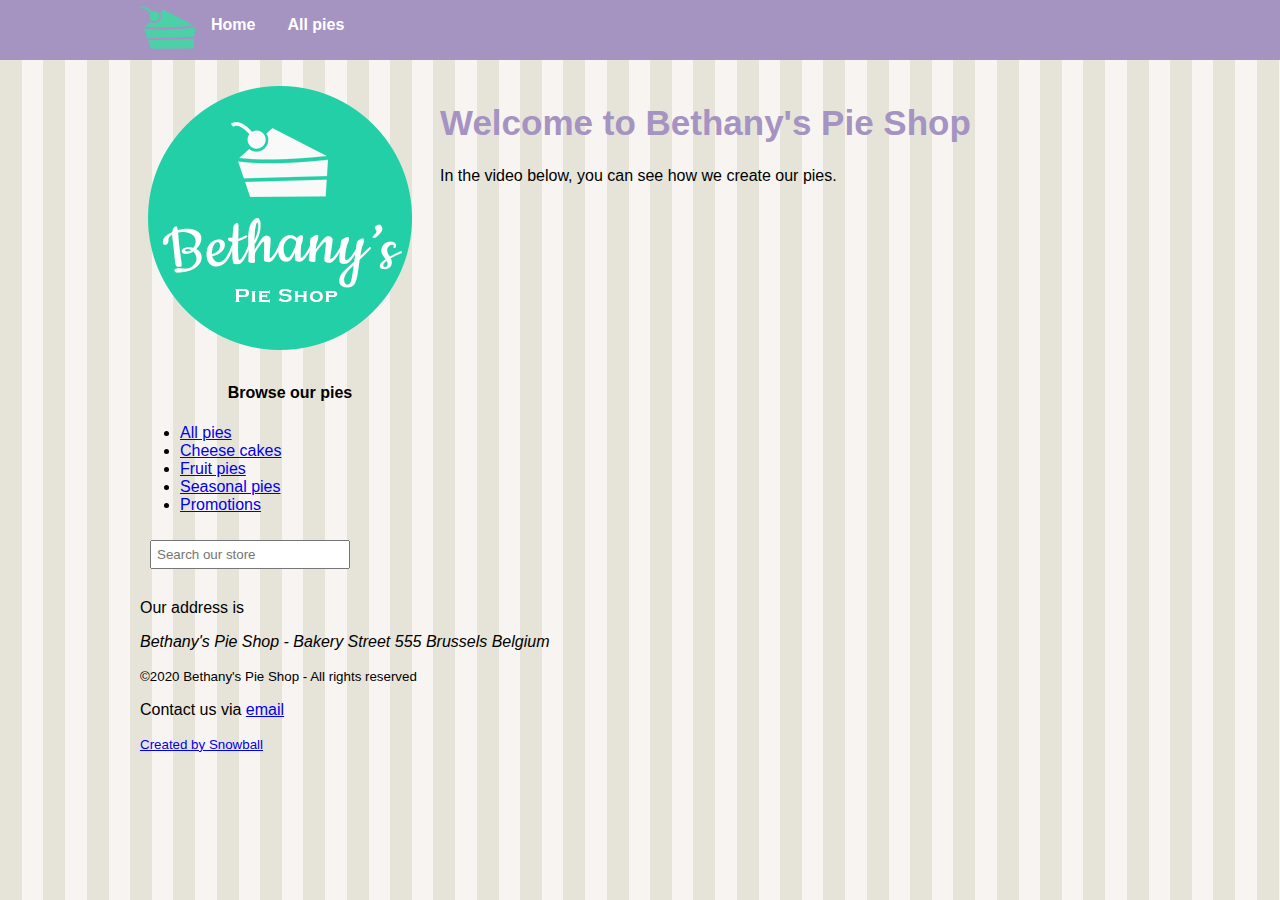
<file: about.html>
<!DOCTYPE html>

<html>

<head>
    <meta charset="utf-8">
    <title>Welcome to Bethany' Pie Shop!</title>
    <meta name="author" content="Bethany's Pie Shop">
    <meta name="description" content="Store front for Bethany's Pie Shop">
    <meta name="viewport" content="width=device-width, initial-scale=1">
    <link rel="icon" type="image/png" href="favicon.png">
    <link rel="stylesheet" href="styles.css">
    <!--[if lt IE 9]>
        <script src="https://oss.maxcdn.com/libs/html5shiv/3.7.0/html5shiv.js"></script>
    <![endif]-->
    <style>
        
    </style>
</head>

<body>
    <header id="mainheader">
        <nav>
            <ul>
                <li><img src="images/cake.svg" height="55" /></li>
                <li><a href="index.html">Home</a></li>
                <li><a href="pieoverview.html">All pies</a></li>
            </ul>
        </nav>
    </header>

    <div style="width:1000px;margin-left: auto;margin-right: auto;">
        <aside id="leftmenu">
            <a href="index.html"><img src="images/bethanylogo.png" /></a>
            <header>
                <h4 style="text-align: center;">Browse our pies</h4>
            </header>
            <ul>
                <li><a href="pieoverview.html">All pies</a></li>
                <li><a href="cheesecakes.html">Cheese cakes</a></li>
                <li><a href="fruitpies.html">Fruit pies</a></li>
                <li><a href="seasonalpies.html">Seasonal pies</a></li>
                <li><a href="#promos">Promotions</a></li>
            </ul>
            <input type="search" class="searchbox" placeholder="Search our store" />

        </aside>
        <main id="main">
            <article>

                <header>
                    <h1 style="font-size:35px;color:#a593c2">Welcome to Bethany's Pie Shop</h1>
                </header>
                <p>In the video below, you can see how we create our pies.</p>
                <iframe width="560" height="315" src="https://www.youtube.com/embed/rmMwNp_k36I" frameborder="0" allow="accelerometer; autoplay; encrypted-media; gyroscope; picture-in-picture" allowfullscreen></iframe>

            </article>


            
        </main>
        <footer>
            <p>Our address is <address>Bethany's Pie Shop - Bakery Street 555 Brussels Belgium</address>
            </p>
            <small>&copy;2020 Bethany's Pie Shop - All rights reserved</small>
            <p>Contact us via <a href="mailto:info@bethanyspieshop.com">email</a></p>
            <p><small><a href="https://www.snowball.be">Created by Snowball</a></small></p>
        </footer>
    </div>

</body>

</html>
</file>
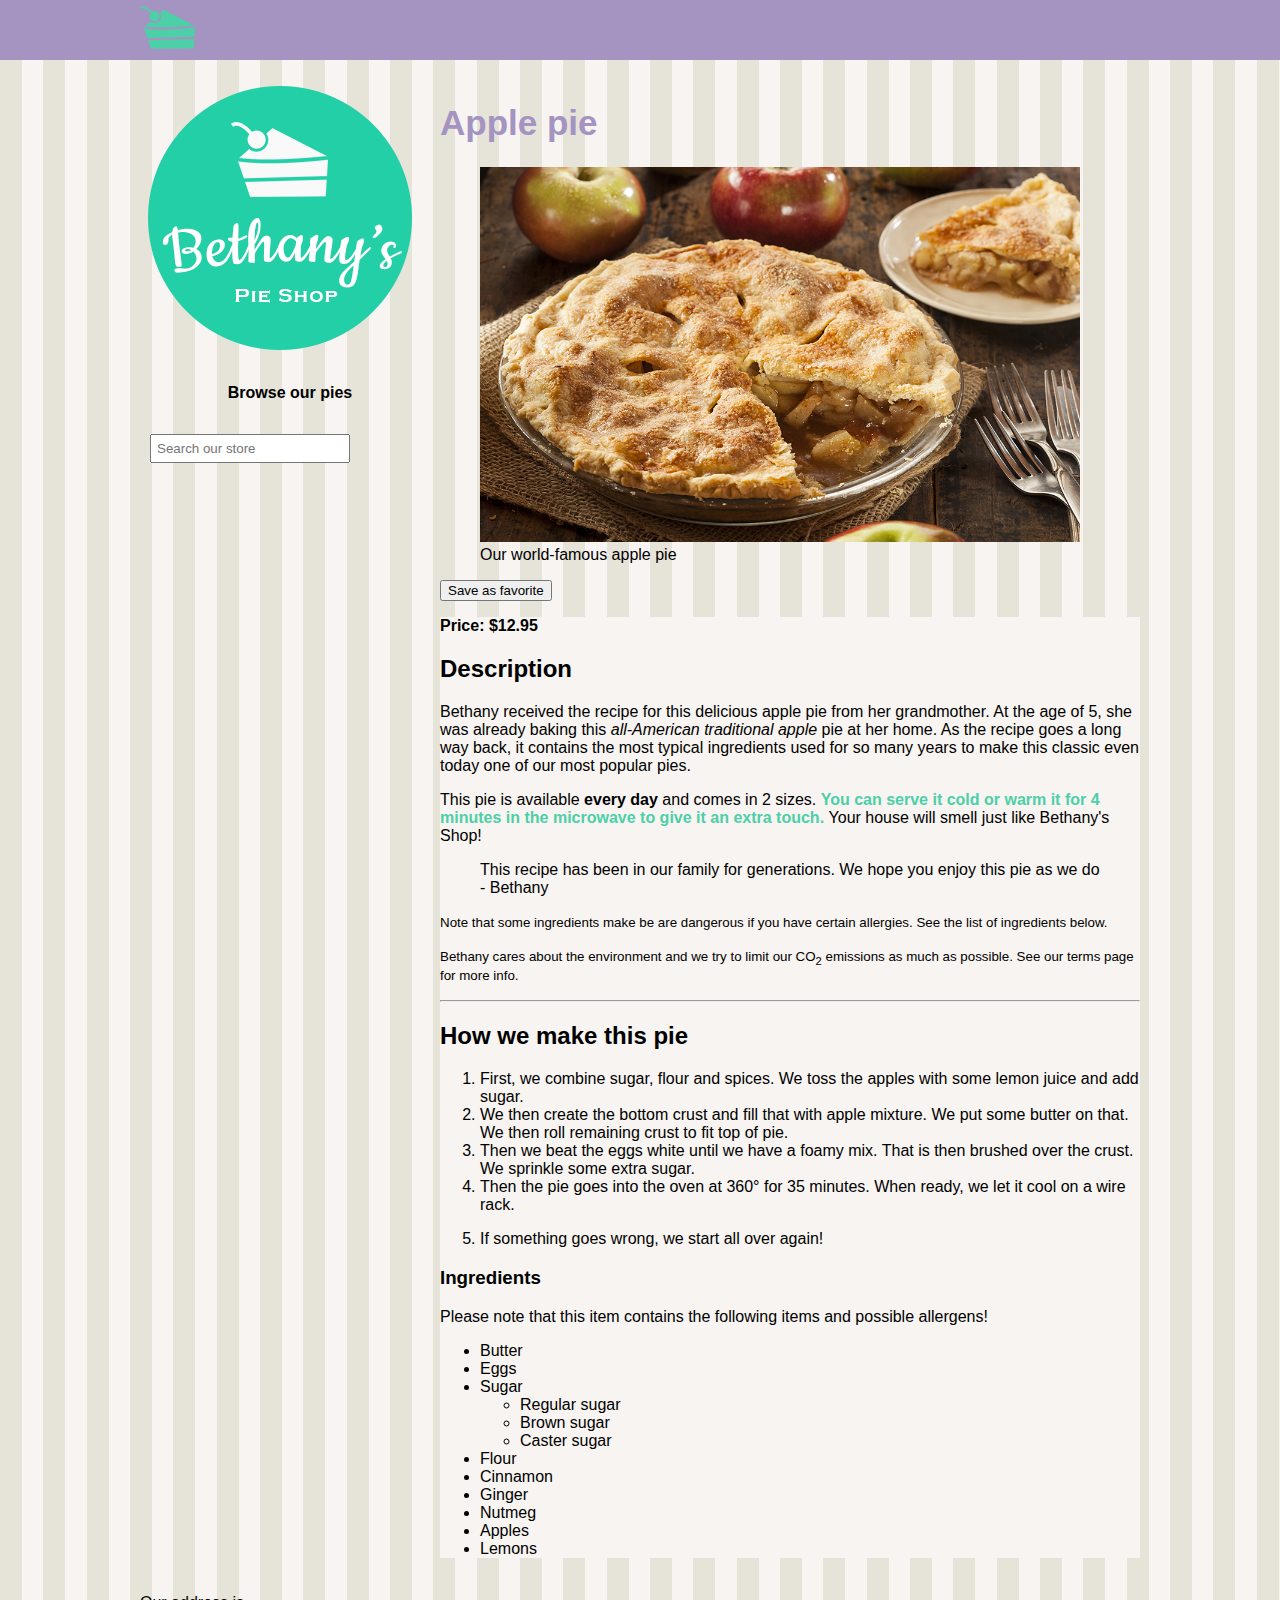
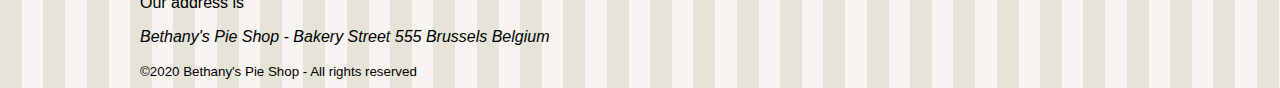
<file: applepie.html>
<!DOCTYPE html>

<html>

<head>
    <meta charset="utf-8">
    <title>Welcome to Bethany' Pie Shop!</title>
    <meta name="author" content="Bethany's Pie Shop">
    <meta name="description" content="Store front for Bethany's Pie Shop">
    <meta name="viewport" content="width=device-width, initial-scale=1">
    <link rel="icon" type="image/png" href="favicon.png">
    <link rel="stylesheet" href="styles.css">
    <!--[if lt IE 9]>
        <script src="https://oss.maxcdn.com/libs/html5shiv/3.7.0/html5shiv.js"></script>
    <![endif]-->
    <script>

        function save() {
            localStorage.setItem("applepie", true);
        }

        window.onload = function() {
            var favorite = document.getElementById("favorite");
            if(window.localStorage)
            {
                var storage = window.localStorage;
                if(storage.getItem("applepie") == "true")
                {
                    favorite.innerHTML = "Apple pie is one of your favorites!";
                }
            }
        }

    </script>
</head>

<body>
    <header id="mainheader">
        <nav>

            <img src="images/cake.svg" height="55" />
        </nav>
    </header>

    <div style="width:1000px;margin-left: auto;margin-right: auto;">
        <aside id="leftmenu">
            <img src="images/bethanylogo.png" />
            <header>
                <h4 style="text-align: center;">Browse our pies</h4>
            </header>
            <input type="search" class="searchbox" placeholder="Search our store" />

        </aside>
        <main id="main">
            <article>
                <header>
                    <h1 style="font-size:35px;color:#a593c2">Apple pie</h1>
                </header>
                <figure>
                    <img src="images/products/applepie.jpg" width="600" alt="Apple pie" />
                    <figcaption>Our world-famous apple pie</figcaption>
                </figure>

                <p>
                    <button onclick="save()" type="button">Save as favorite</button>
                    <span id="favorite"></span>
                </p>


                <div style="background-color:#f8f4f1;">
                    <strong>Price: $12.95</strong>
                    <h2>Description</h2>
                    <p>
                        Bethany received the recipe for this delicious apple pie from her grandmother. At the age of 5,
                        she
                        was
                        already baking this <em>all-American traditional apple</em> pie at her home.
                        As the recipe goes a long way back, it contains the most typical ingredients used for so many
                        years
                        to
                        make this classic even today one of our most popular pies.
                    </p>
                    <p>
                        This pie is available <strong>every day</strong> and comes in 2 sizes. <span
                            style="color:#4dcfa8; font-weight:bold ;">You can serve it cold or warm it for 4 minutes
                            in
                            the microwave to give it an extra touch. </span>Your house will smell just like Bethany's
                        Shop!
                    </p>
                    <p>
                        <blockquote>
                            This recipe has been in our family for generations. We hope you enjoy this pie as we do -
                            Bethany
                        </blockquote>
                    </p>

                    <p><small>Note that some ingredients make be are dangerous if you have certain allergies. See the
                            list
                            of ingredients below.</small></p>
                    <p><small>Bethany cares about the environment and we try to limit our CO<sub>2</sub> emissions as
                            much
                            as possible. See our terms page for more info.</small></p>
                    <hr>

                    <h2>How we make this pie</h2>
                    <ol>
                        <li>
                            First, we combine sugar, flour and spices. We toss the apples with some lemon juice and add
                            sugar.
                        </li>
                        <li>We then create the bottom crust and fill that with apple mixture. We put some butter on
                            that. We
                            then roll remaining crust to fit top of pie.
                        </li>
                        <li>Then we beat the eggs white until we have a foamy mix. That is then brushed over the crust.
                            We
                            sprinkle some extra sugar.
                        </li>
                        <li>Then the pie goes into the oven at 360° for 35 minutes. When ready, we let it cool on a wire
                            rack.
                        </li>
                    </ol>

                    <ol start=5>
                        <li>If something goes wrong, we start all over again!</li>
                    </ol>

                    <h3>Ingredients</h3>
                    <p>Please note that this item contains the following items and possible allergens!</p>
                    <ul>
                        <li>Butter</li>
                        <li>Eggs</li>
                        <li>Sugar</li>
                        <ul>
                            <li>Regular sugar</li>
                            <li>Brown sugar</li>
                            <li>Caster sugar</li>
                        </ul>
                        <li>Flour</li>
                        <li>Cinnamon</li>
                        <li>Ginger</li>
                        <li>Nutmeg</li>
                        <li>Apples</li>
                        <li>Lemons</li>
                    </ul>
                </div>


            </article>

           
        </main>

        <footer>
            <p>Our address is <address>Bethany's Pie Shop - Bakery Street 555 Brussels Belgium</address>
            </p>
            <small>&copy;2020 Bethany's Pie Shop - All rights reserved</small>
        </footer>
    </div>

</body>

</html>
</file>
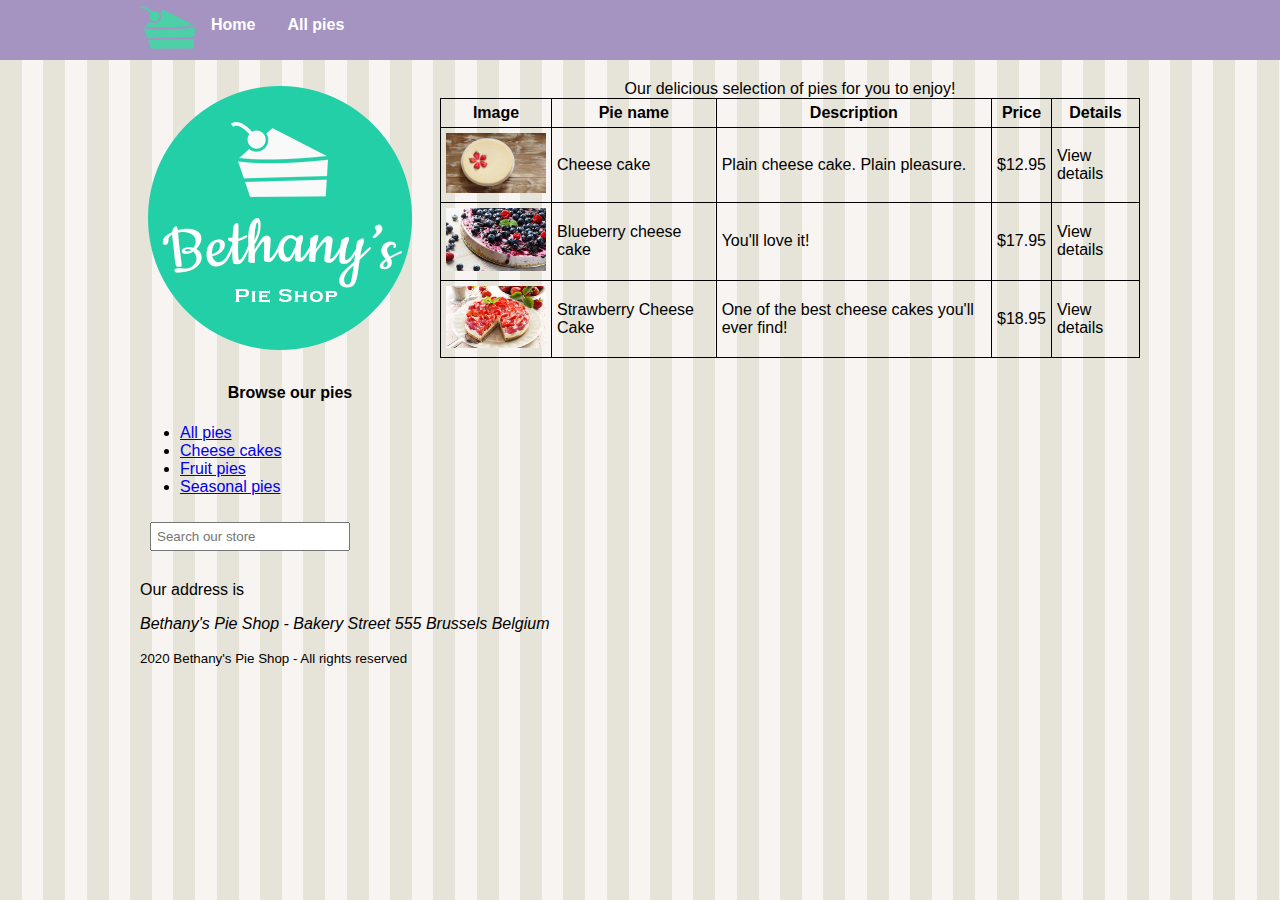
<file: cheesecakes.html>
<!DOCTYPE html>

<html>

<head>
    <meta charset="utf-8">
    <title>Welcome to Bethany' Pie Shop!</title>
    <meta name="author" content="Bethany's Pie Shop">
    <meta name="description" content="Store front for Bethany's Pie Shop">
    <meta name="viewport" content="width=device-width, initial-scale=1">
    <link rel="icon" type="image/png" href="favicon.png">
    <link rel="stylesheet" href="styles.css">
    <!--[if lt IE 9]>
        <script src="https://oss.maxcdn.com/libs/html5shiv/3.7.0/html5shiv.js"></script>
    <![endif]-->
</head>

<body>
    <header id="mainheader">
        <nav>
            <ul>
                <li><img src="images/cake.svg" height="55" /></li>
                <li><a href="index.html">Home</a></li>
                <li><a href="pieoverview.html">All pies</a></li>
            </ul>
        </nav>
    </header>

    <div style="width:1000px;margin-left: auto;margin-right: auto;">
        <aside id="leftmenu">
            <a href="index.html"><img src="images/bethanylogo.png" /></a>
            <header>
                <h4 style="text-align: center;">Browse our pies</h4>
            </header>
            <ul>
                <li><a href="pieoverview.html">All pies</a></li>
                <li><a href="cheesecakes.html">Cheese cakes</a></li>
                <li><a href="fruitpies.html">Fruit pies</a></li>
                <li><a href="seasonalpies.html">Seasonal pies</a></li>
            </ul>
            <input type="search" class="searchbox" placeholder="Search our store" />

        </aside>
        <main id="main">
            <table >
                <caption>
                    Our delicious selection of pies for you to enjoy!
                </caption>
                <thead>
                    <tr>
                        <th>Image</th>
                        <th>Pie name</th>
                        <th>Description</th>
                        <th>Price</th>
                        <th>Details</th>
                    </tr>
                </thead>
                <tbody>
                    <tr>
                        <td><img src="images/products/cheesecakesmall.jpg" width="100"></td>
                        <td>Cheese cake</td>
                        <td>Plain cheese cake. Plain pleasure.</td>
                        <td>$12.95</td>
                        <td>View details</td>
                    </tr>
                    <tr>
                        <td><img src="images/products/blueberrycheesecakesmall.jpg" width="100"></td>
                        <td>Blueberry cheese cake</td>
                        <td>You'll love it!</td>
                        <td>$17.95</td>
                        <td>View details</td>
                    </tr>
                    <tr>
                        <td><img src="images/products/strawberrycheesecakesmall.jpg" width="100"></td>
                        <td>Strawberry Cheese Cake</td>
                        <td>One of the best cheese cakes you'll ever find!</td>
                        <td>$18.95</td>
                        <td>View details</td>
                    </tr>
                </tbody>
            </table>

          
        </main>
        <footer>
            <p>Our address is <address>Bethany's Pie Shop - Bakery Street 555 Brussels Belgium</address>
            </p>
            <small>2020 Bethany's Pie Shop - All rights reserved</small>
        </footer>
    </div>

</body>

</html>
</file>
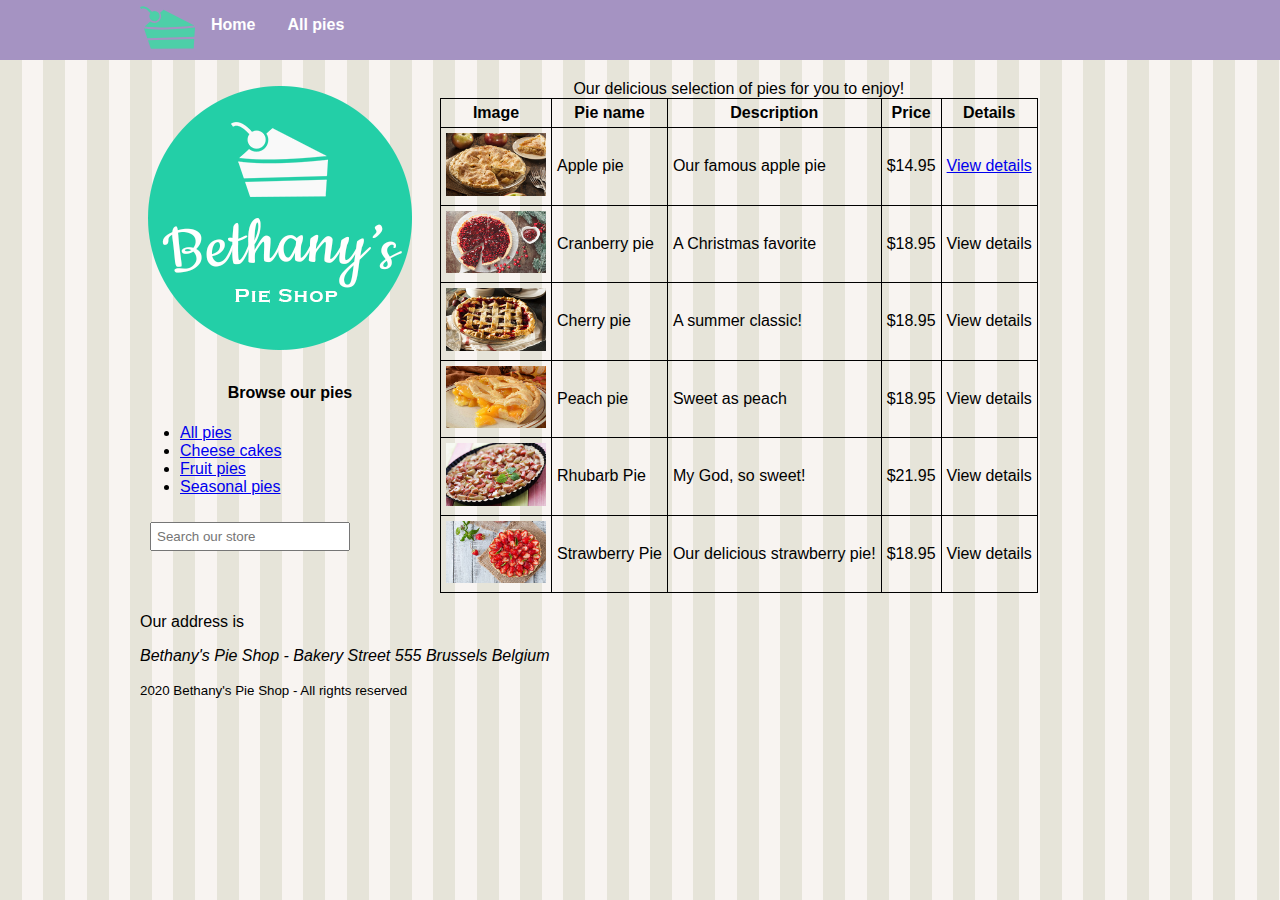
<file: fruitpies.html>
<!DOCTYPE html>

<html>

<head>
    <meta charset="utf-8">
    <title>Welcome to Bethany' Pie Shop!</title>
    <meta name="author" content="Bethany's Pie Shop">
    <meta name="description" content="Store front for Bethany's Pie Shop">
    <meta name="viewport" content="width=device-width, initial-scale=1">
    <link rel="icon" type="image/png" href="favicon.png">
    <link rel="stylesheet" href="styles.css">
    <!--[if lt IE 9]>
        <script src="https://oss.maxcdn.com/libs/html5shiv/3.7.0/html5shiv.js"></script>
    <![endif]-->
</head>

<body>
    <header id="mainheader">
        <nav>
            <ul>
                <li><img src="images/cake.svg" height="55" /></li>
                <li><a href="index.html">Home</a></li>
                <li><a href="pieoverview.html">All pies</a></li>
            </ul>
        </nav>
    </header>

    <div style="width:1000px;margin-left: auto;margin-right: auto;">
        <aside id="leftmenu">
            <a href="index.html"><img src="images/bethanylogo.png" /></a>
            <header>
                <h4 style="text-align: center;">Browse our pies</h4>
            </header>
            <ul>
                <li><a href="pieoverview.html">All pies</a></li>
                <li><a href="cheesecakes.html">Cheese cakes</a></li>
                <li><a href="fruitpies.html">Fruit pies</a></li>
                <li><a href="seasonalpies.html">Seasonal pies</a></li>
            </ul>
            <input type="search" class="searchbox" placeholder="Search our store" />

        </aside>
        <main id="main">
            <table >
                <caption>
                    Our delicious selection of pies for you to enjoy!
                </caption>
                <thead>
                    <tr>
                        <th>Image</th>
                        <th>Pie name</th>
                        <th>Description</th>
                        <th>Price</th>
                        <th>Details</th>
                    </tr>
                </thead>
                <tbody>
                    <tr>
                        <td><img src="images/products/applepiesmall.jpg" width="100"></td>
                        <td>Apple pie</td>
                        <td>Our famous apple pie</td>
                        <td>$14.95</td>
                        <td><a href="applepie.html" target="_blank">View details</a></td>
                    </tr>
                    <tr>
                        <td><img src="images/products/cranberrypiesmall.jpg" width="100"></td>
                        <td>Cranberry pie</td>
                        <td>A Christmas favorite</td>
                        <td>$18.95</td>
                        <td>View details</td>
                    </tr>
                    <tr>
                        <td><img src="images/products/cherrypiesmall.jpg" width="100"></td>
                        <td>Cherry pie</td>
                        <td>A summer classic!</td>
                        <td>$18.95</td>
                        <td>View details</td>
                    </tr>
                    <tr>
                        <td><img src="images/products/peachpiesmall.jpg" width="100"></td>
                        <td>Peach pie</td>
                        <td>Sweet as peach</td>
                        <td>$18.95</td>
                        <td>View details</td>
                    </tr>
                    <tr>
                        <td><img src="images/products/rhubarbpiesmall.jpg" width="100"></td>
                        <td>Rhubarb Pie</td>
                        <td>My God, so sweet!</td>
                        <td>$21.95</td>
                        <td>View details</td>
                    </tr>
                    <tr>
                        <td><img src="images/products/strawberrypiesmall.jpg" width="100"></td>
                        <td>Strawberry Pie</td>
                        <td>Our delicious strawberry pie!</td>
                        <td>$18.95</td>
                        <td>View details</td>
                    </tr>
                </tbody>
            </table>

          
        </main>
        <footer>
            <p>Our address is <address>Bethany's Pie Shop - Bakery Street 555 Brussels Belgium</address>
            </p>
            <small>2020 Bethany's Pie Shop - All rights reserved</small>
        </footer>
    </div>

</body>

</html>
</file>
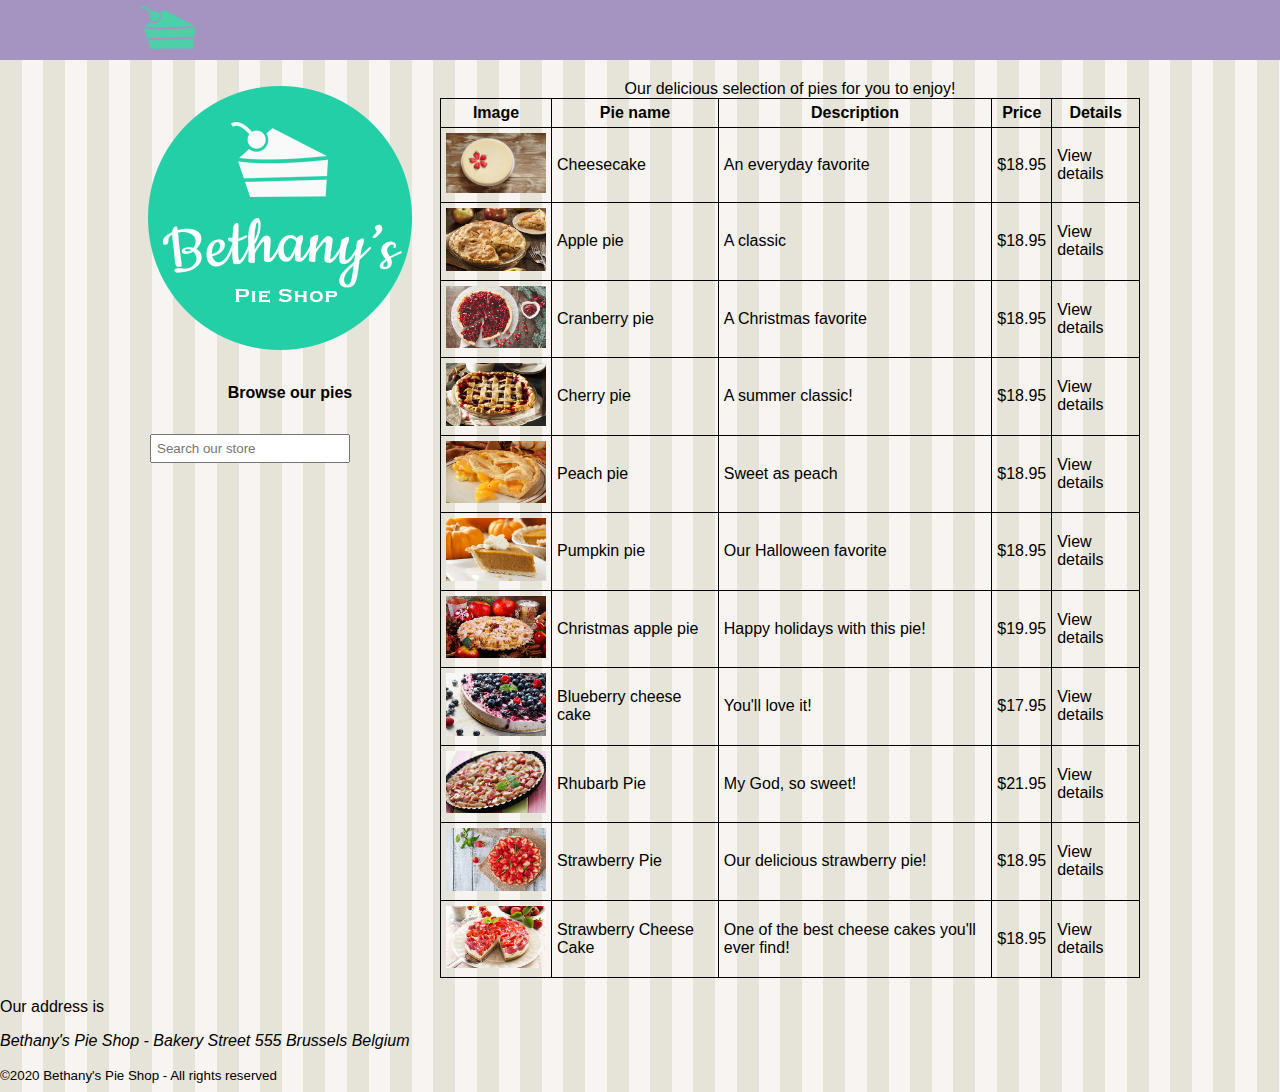
<file: pieoverview.html>
<!DOCTYPE html>
<html lang="en">
<head>
    <meta charset="UTF-8">
    <meta http-equiv="X-UA-Compatible" content="IE=edge">
    <meta name="viewport" content="width=device-width, initial-scale=1.0">
    <title>Welcome to Bethany' Pie Shop!</title>
    <link rel="icon" type="image/png" href="favicon.png">
    <link rel="stylesheet" href="styles.css">
    <!--[if lt IE 9]>
        <script src="https://oss.maxcdn.com/libs/html5shiv/3.7.0/html5shiv.js"></script>
    <![endif]-->
</head>
<body>
    <header id="mainheader">
        <nav>
            <!-- <img src="images/pie.png" alt="pie icon" height="55" /> -->
            <img src="images/cake.svg" alt="pie icon" height="55" />
        </nav>
    </header>

    <div style="width:1000px;margin-left: auto;margin-right: auto;">

        <aside id="leftmenu">
            <img src="images/bethanylogo.png" alt="Bethany logo" />
            <header>
                <h4 style="text-align: center;">Browse our pies</h4>
            </header>
            <input type="search" class="searchbox" placeholder="Search our store" />
        </aside>

        <main id="main">
            <table>
                <caption>
                    Our delicious selection of pies for you to enjoy!
                </caption>
                <thead>
                    <tr>
                        <th>Image</th>
                        <th>Pie name</th>
                        <th>Description</th>
                        <th>Price</th>
                        <th>Details</th>
                    </tr>
                </thead>
                <tbody>
                <tr>
                    <td><img src="images/products/cheesecakesmall.jpg" width="100"></td>
                    <td>Cheesecake</td>
                    <td>An everyday favorite</td>
                    <td>$18.95</td>
                    <td>View details</td>
                </tr>
                <tr>
                    <td><img src="images/products/applepiesmall.jpg" width="100"></td>
                    <td>Apple pie</td>
                    <td>A classic</td>
                    <td>$18.95</td>
                    <td>View details</td>
                </tr>
                <tr>
                    <td><img src="images/products/cranberrypiesmall.jpg" width="100"></td>
                    <td>Cranberry pie</td>
                    <td>A Christmas favorite</td>
                    <td>$18.95</td>
                    <td>View details</td>
                </tr>
                <tr>
                    <td><img src="images/products/cherrypiesmall.jpg" width="100"></td>
                    <td>Cherry pie</td>
                    <td>A summer classic!</td>
                    <td>$18.95</td>
                    <td>View details</td>
                </tr>
                <tr>
                    <td><img src="images/products/peachpiesmall.jpg" width="100"></td>
                    <td>Peach pie</td>
                    <td>Sweet as peach</td>
                    <td>$18.95</td>
                    <td>View details</td>
                </tr>
                <tr>
                    <td><img src="images/products/pumpkinpiesmall.jpg" width="100"></td>
                    <td>Pumpkin pie</td>
                    <td>Our Halloween favorite</td>
                    <td>$18.95</td>
                    <td>View details</td>
                </tr>
                <tr>
                    <td><img src="images/products/christmasapplepiesmall.jpg" width="100"></td>
                    <td>Christmas apple pie</td>
                    <td>Happy holidays with this pie!</td>
                    <td>$19.95</td>
                    <td>View details</td>
                </tr>
                <tr>
                    <td><img src="images/products/blueberrycheesecakesmall.jpg" width="100"></td>
                    <td>Blueberry cheese cake</td>
                    <td>You'll love it!</td>
                    <td>$17.95</td>
                    <td>View details</td>
                </tr>
                <tr>
                    <td><img src="images/products/rhubarbpiesmall.jpg" width="100"></td>
                    <td>Rhubarb Pie</td>
                    <td>My God, so sweet!</td>
                    <td>$21.95</td>
                    <td>View details</td>
                </tr>
                <tr>
                    <td><img src="images/products/strawberrypiesmall.jpg" width="100"></td>
                    <td>Strawberry Pie</td>
                    <td>Our delicious strawberry pie!</td>
                    <td>$18.95</td>
                    <td>View details</td>
                </tr>
                <tr>
                    <td><img src="images/products/strawberrycheesecakesmall.jpg" width="100"></td>
                    <td>Strawberry Cheese Cake</td>
                    <td>One of the best cheese cakes you'll ever find!</td>
                    <td>$18.95</td>
                    <td>View details</td>
                </tr>
            </tbody>
            </table>
        </main>
    </div>
    <footer>
        <p>Our address is <address>Bethany's Pie Shop - Bakery Street 555 Brussels Belgium</address>
        </p>
        <small>&copy;2020 Bethany's Pie Shop - All rights reserved</small>
    </footer>
</body>
</html>
</file>
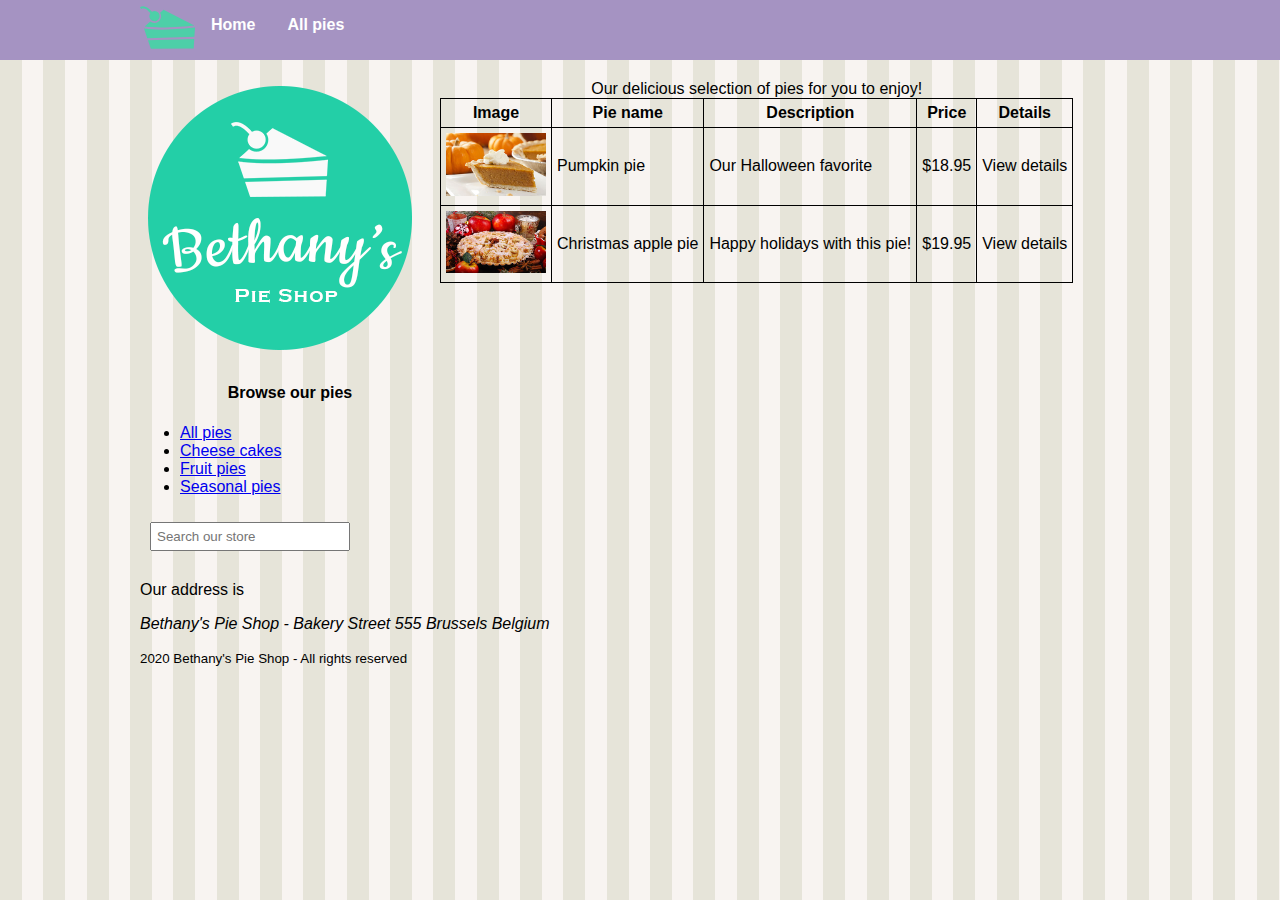
<file: seasonalpies.html>
<!DOCTYPE html>

<html>

<head>
    <meta charset="utf-8">
    <title>Welcome to Bethany' Pie Shop!</title>
    <meta name="author" content="Bethany's Pie Shop">
    <meta name="description" content="Store front for Bethany's Pie Shop">
    <meta name="viewport" content="width=device-width, initial-scale=1">
    <link rel="icon" type="image/png" href="favicon.png">
    <link rel="stylesheet" href="styles.css">
    <!--[if lt IE 9]>
        <script src="https://oss.maxcdn.com/libs/html5shiv/3.7.0/html5shiv.js"></script>
    <![endif]-->
</head>

<body>
    <header id="mainheader">
        <nav>
            <ul>
                <li><img src="images/cake.svg" height="55" /></li>
                <li><a href="index.html">Home</a></li>
                <li><a href="pieoverview.html">All pies</a></li>
            </ul>
        </nav>
    </header>

    <div style="width:1000px;margin-left: auto;margin-right: auto;">
        <aside id="leftmenu">
            <a href="index.html"><img src="images/bethanylogo.png" /></a>
            <header>
                <h4 style="text-align: center;">Browse our pies</h4>
            </header>
            <ul>
                <li><a href="pieoverview.html">All pies</a></li>
                <li><a href="cheesecakes.html">Cheese cakes</a></li>
                <li><a href="fruitpies.html">Fruit pies</a></li>
                <li><a href="seasonalpies.html">Seasonal pies</a></li>
            </ul>
            <input type="search" class="searchbox" placeholder="Search our store" />

        </aside>
        <main id="main">
            <table >
                <caption>
                    Our delicious selection of pies for you to enjoy!
                </caption>
                <thead>
                    <tr>
                        <th>Image</th>
                        <th>Pie name</th>
                        <th>Description</th>
                        <th>Price</th>
                        <th>Details</th>
                    </tr>
                </thead>
                <tbody>
                    <tr>
                        <td><img src="images/products/pumpkinpiesmall.jpg" width="100"></td>
                        <td>Pumpkin pie</td>
                        <td>Our Halloween favorite</td>
                        <td>$18.95</td>
                        <td>View details</td>
                    </tr>
                    <tr>
                        <td><img src="images/products/christmasapplepiesmall.jpg" width="100"></td>
                        <td>Christmas apple pie</td>
                        <td>Happy holidays with this pie!</td>
                        <td>$19.95</td>
                        <td>View details</td>
                    </tr>
                </tbody>
            </table>

           
        </main>
        <footer>
            <p>Our address is <address>Bethany's Pie Shop - Bakery Street 555 Brussels Belgium</address>
            </p>
            <small>2020 Bethany's Pie Shop - All rights reserved</small>
        </footer>
    </div>

</body>

</html>
</file>
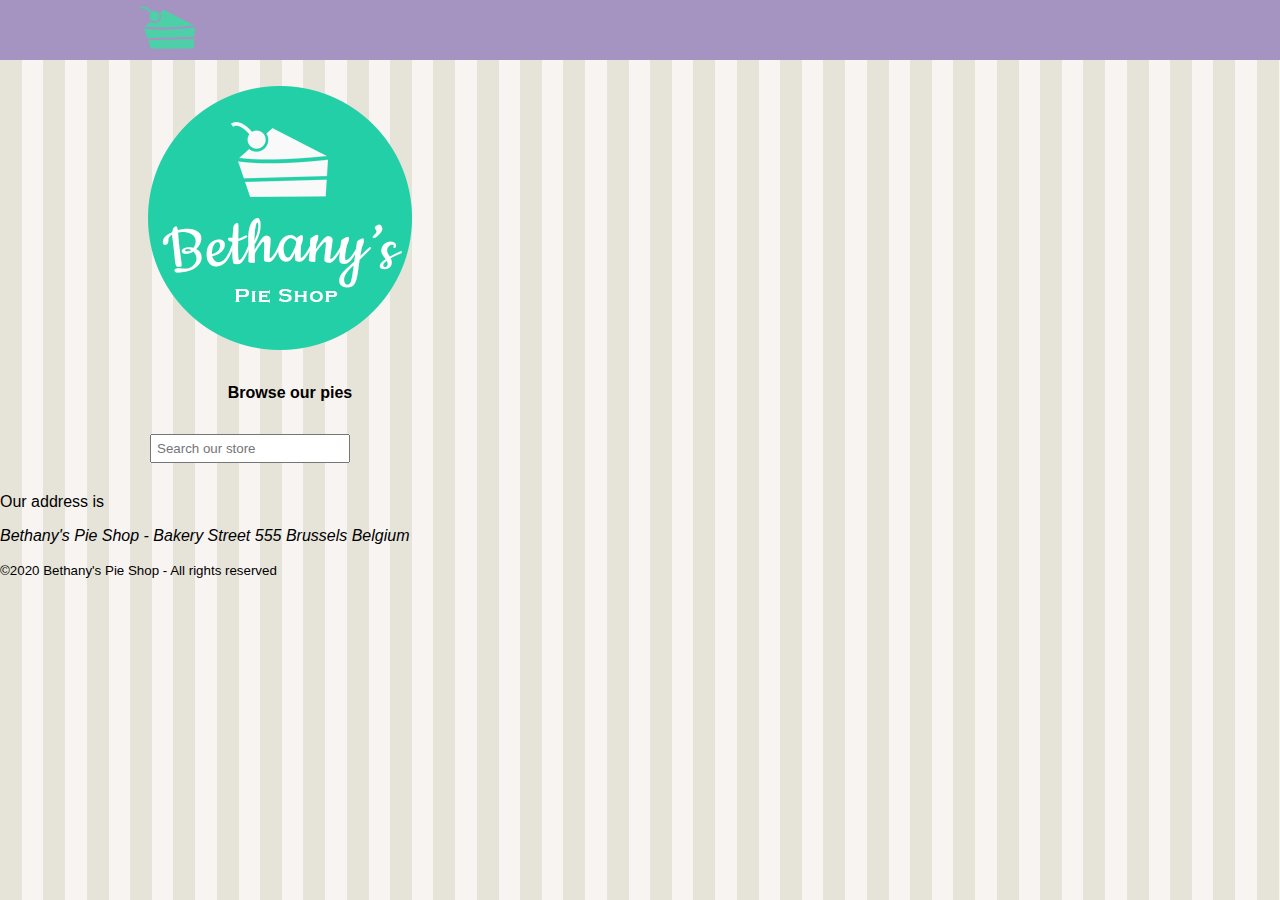
<file: template.html>
<!DOCTYPE html>
<html lang="en">
<head>
    <meta charset="UTF-8">
    <meta http-equiv="X-UA-Compatible" content="IE=edge">
    <meta name="viewport" content="width=device-width, initial-scale=1.0">
    <title>Welcome to Bethany' Pie Shop!</title>
    <link rel="icon" type="image/png" href="favicon.png">
    <link rel="stylesheet" href="styles.css">
    <!--[if lt IE 9]>
        <script src="https://oss.maxcdn.com/libs/html5shiv/3.7.0/html5shiv.js"></script>
    <![endif]-->
</head>
<body>
    <header id="mainheader">
        <nav>
            <!-- <img src="images/pie.png" alt="pie icon" height="55" /> -->
            <img src="images/cake.svg" alt="pie icon" height="55" />
        </nav>
    </header>

    <div style="width:1000px;margin-left: auto;margin-right: auto;">

        <aside id="leftmenu">
            <img src="images/bethanylogo.png" alt="Bethany logo" />
            <header>
                <h4 style="text-align: center;">Browse our pies</h4>
            </header>
            <input type="search" class="searchbox" placeholder="Search our store" />

        </aside>
        <main id="main">

        </main>
    </div>
    <footer>
        <p>Our address is <address>Bethany's Pie Shop - Bakery Street 555 Brussels Belgium</address>
        </p>
        <small>&copy;2020 Bethany's Pie Shop - All rights reserved</small>
    </footer>
</body>
</html>
</file>
<file: styles.css>
body {
  margin-top: 0px;
  font-family: "Segoe UI", Tahoma, Geneva, Verdana, sans-serif;
  margin-left: auto;
  margin-right: auto;
  background-color: #e6e4d9;
  background-image: url("images/pattern.png");
}

#mainheader {
  background-color: #a593c2;
}

#leftmenu {
  float: left;
  width: 30%;
  margin-bottom: 20px;
}

nav {
  height: 60px;
  width: 1000px;
  margin: 0 auto 20px;
}

.searchbox {
  padding: 5px;
  margin: 10px 10px;
  width: 200px;
}

#main {
  float: right;
  width: 70%;
  margin-bottom: 20px;
}

footer {
  clear: both;
  width: 100%;
}

header,
section,
footer,
aside,
nav,
main,
article,
figure {
  display: block;
}

table,
td,
th {
  border: 1px solid black;
  border-collapse: collapse;
  padding: 5px;
}

nav > ul {
  list-style-type: none;
  margin: 0;
  padding: 0;
}

nav > ul > li {
  float: left;
}

nav > ul > li a {
  display: block;
  color: white;
  text-align: center;
  padding: 16px;
  text-decoration: none;
  font-weight: bold;
}
</file>
